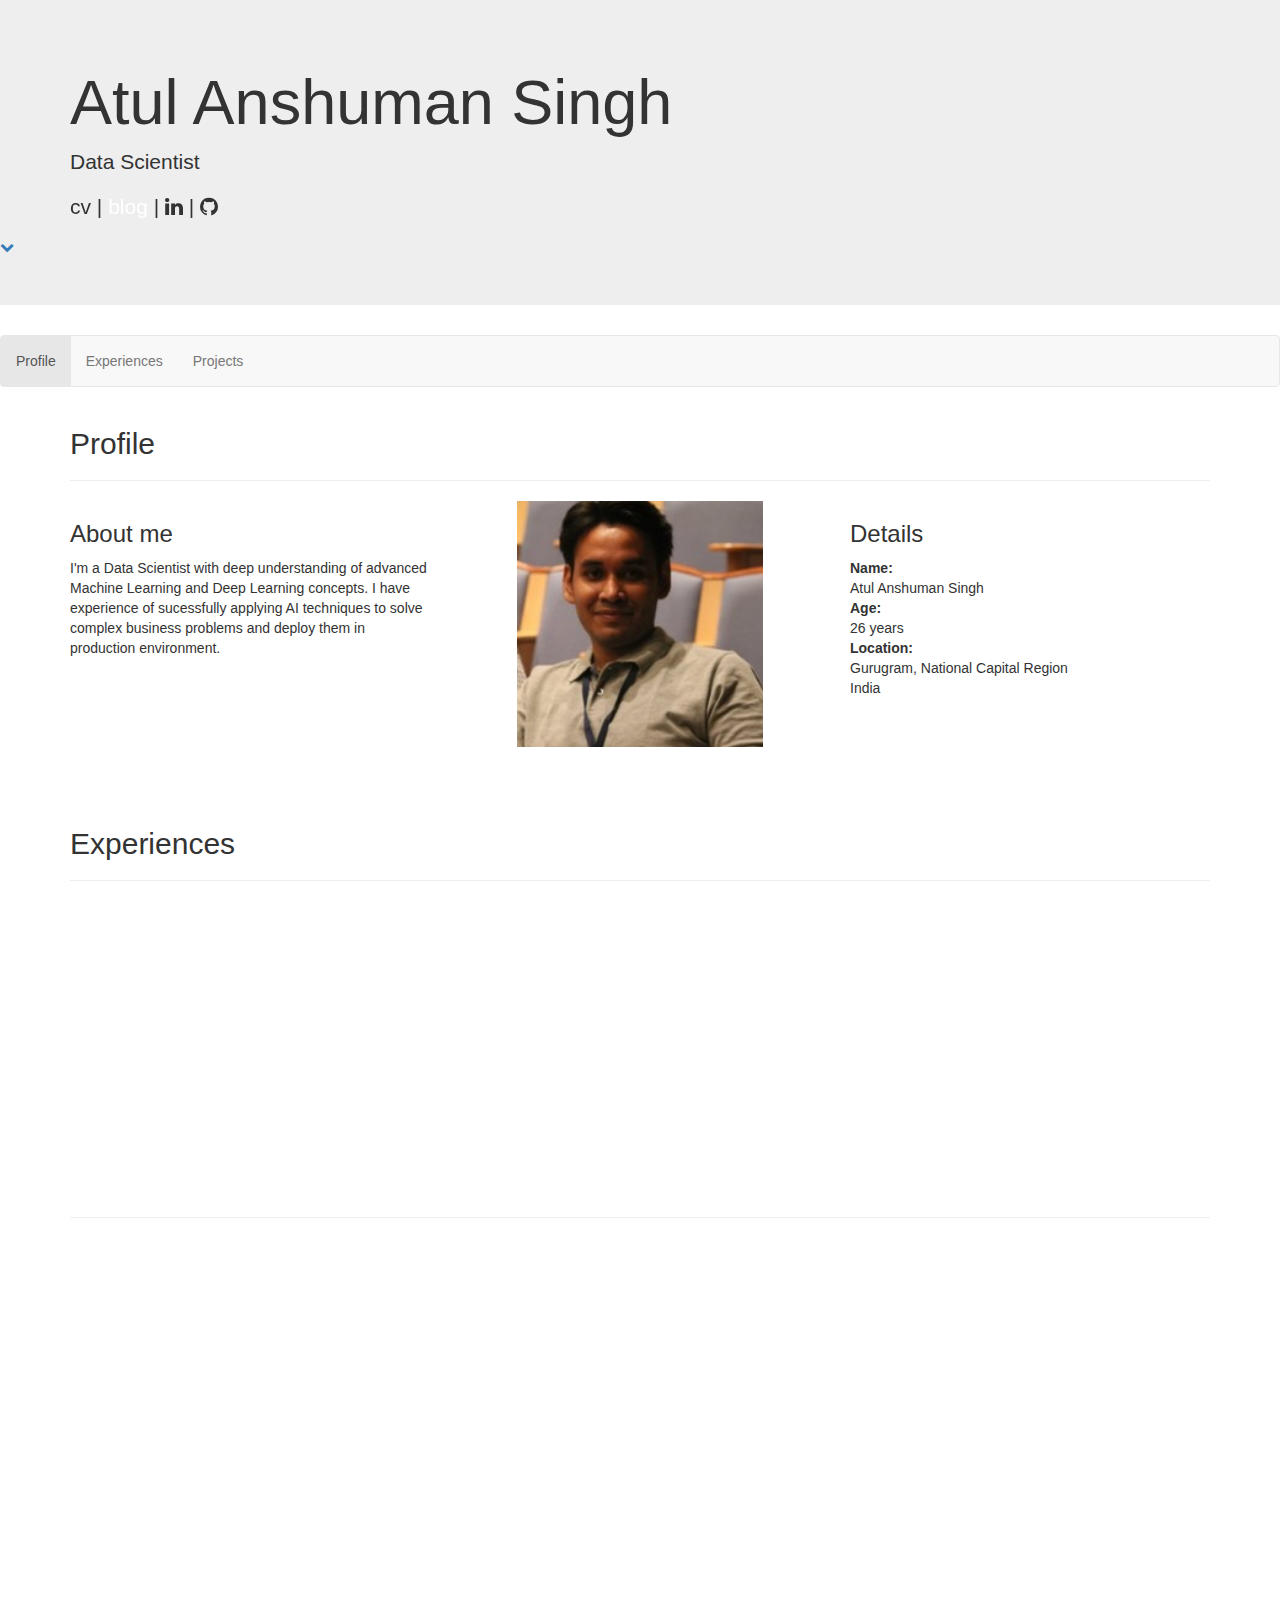
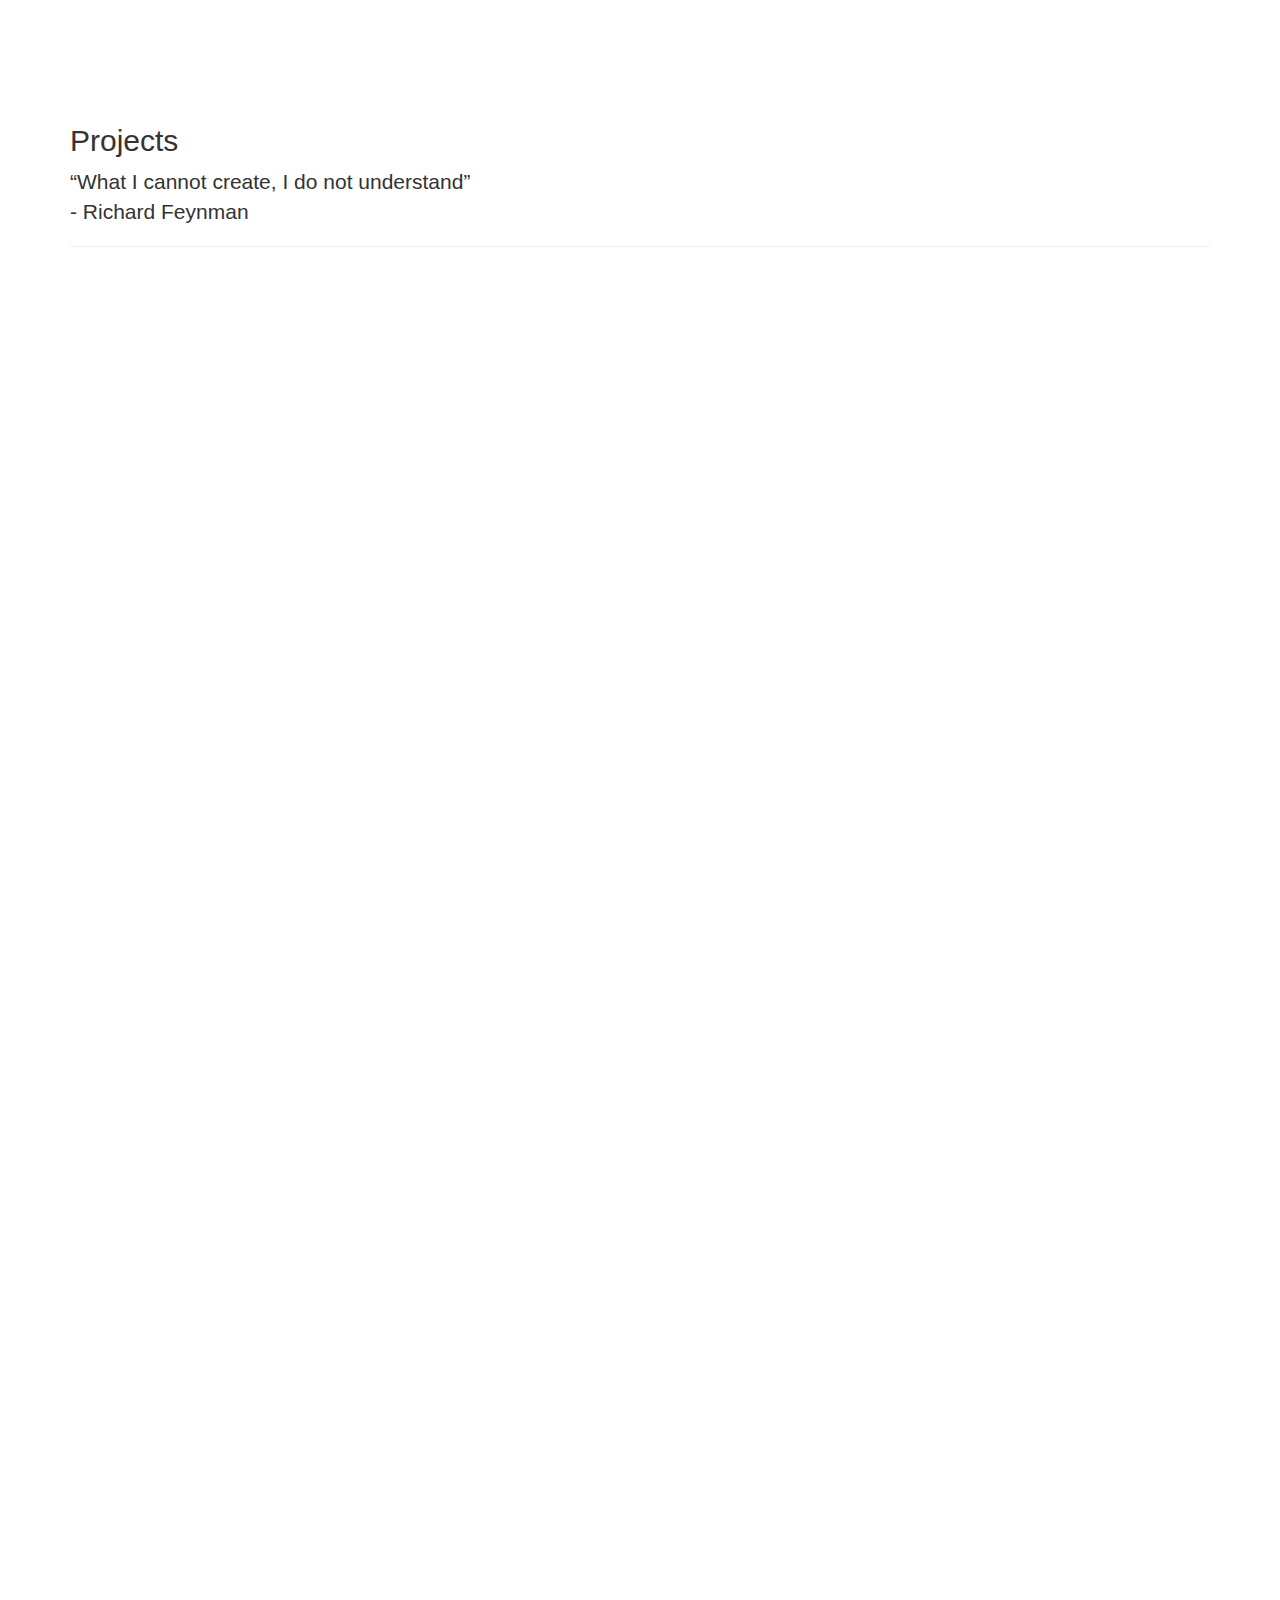
<file: Website/index.html>
<!DOCTYPE html>
<html lang="en">
	<head>
		<!-- Bootstrap core CSS -->
		<link href="http://fonts.googleapis.com/css?family=Open+Sans:300,600,700" rel="stylesheet" type="text/css" />
	  <link rel="stylesheet" href="https://maxcdn.bootstrapcdn.com/bootstrap/3.2.0/css/bootstrap.min.css">
		<link href="https://maxcdn.bootstrapcdn.com/font-awesome/4.7.0/css/font-awesome.min.css" rel="stylesheet">
		<link rel="stylesheet" href="C:/Users/u346442/Documents/Website/css/style.css">
		<link rel="stylesheet" href="https://unpkg.com/aos@2.3.1/dist/aos.css" />
		<link rel="stylesheet" media="screen" href="C:/Users/u346442/Documents/Website/css/style-particle.css">
		<link rel="stylesheet" media="screen" href="C:/Users/u346442/Documents/Website/css/type-style.css">


		<!-- JS -->
		<title> Atul Anshuman Singh - Data Scientist</title>
	</head>

	<body data-spy="scroll" data-target="#navbar-example">

		<div id = "top" class = "jumbotron" data-position="bottom right" >

			<div class = "container">
				<h1 class="line-1 anim-typewriter">Atul Anshuman Singh</h1>
				<p  class="line-2 anim-typewriter2">Data Scientist</p>
			</div>
			<div class = "container">
				<div data-aos="fade-up" data-aos-delay="2500"><p class = "lead2">cv&nbsp;|&nbsp;<a href="C:/Users/u346442/Documents/Website/blog/index.html" ><font color="#fff">blog</font></a>&nbsp;|&nbsp;<span class="fa fa-linkedin"></span>&nbsp;|&nbsp;<span class="fa fa-github"></span></p></div>
			</div>
			<!--<a href="#profile" class="scroll-down">-->
			<div class="overlay">				<!-- particles.js container -->
				<div id="particles-js"></div>
			</div>

			<a href="#profile" class="scroll-down">
				<span class="fa fa-chevron-down"></span>
			</a>
			<!-- particle effect -->
		</div>




		<nav class="navbar navbar-default" id="navbar-example" role = "navigation">
				<ul class="nav navbar-nav">
					<li class="active"><a href="#profile">Profile</a></li>
					<li><a href="#experiences">Experiences</a></li>
					<li><a href="#projects">Projects</a></li>
				</ul>
		</nav>

		<div class="background-white">
			<div id = "profile" class = "container">
				<h2>Profile</h2>

				<hr />

				<div class="row">
					<div class="col-md-4">
						<h3>About me</h3>
						<p>I'm a Data Scientist with deep understanding of advanced Machine Learning and Deep Learning concepts. I have experience of sucessfully applying AI techniques to solve complex business problems and deploy them in production environment.</p>
					</div>
					<div class="col-md-4 text-center">
						<img src="photo.jfif" alt="Atul" width="246" height="246" />
					</div>
					<div class="col-md-4">
						<h3>Details</h3>
						<p>
							<strong>Name:</strong><br />
							Atul Anshuman Singh<br />
							<strong>Age:</strong><br />
							26 years<br />
							<strong>Location:</strong><br />
							Gurugram, National Capital Region<br/>
							India</br></p>
					</div>
				</div>
			</div>

			<br>
			<br>
			<br>
		</div>
		<div class = "background-yel">


			<div id = "experiences" class = "container">
					<h2>Experiences</h2>
					<hr />

					<h3 data-aos="fade-right"> Educations </h3>
					<div class="experiences">
						<div class="experience row">
							<div data-aos="fade-right"  class="col-md-4">
								<h4>Netaji Subahs Institute of Technology, Delhi University </h4>
								<p class="experience-period">Jul 2012 - Jun 2016</p>
								<p class="experience-period">75.9 %, First Class with Distinction</p>
							</div>
							<div data-aos="fade-left"  class="col-md-8">
								<p>
									<strong>Bachelors in Engineering (B.E.), Electronics and Communications</strong>
									<span class="hidden-phone">
										<strong>Courses taken</strong>: <i>Probability, Statistics and Random Processes, Signal Processing, C++, Data Structures and Algorithms
										</i></strong></li>
									</span>
							 	</p>
							</div>
						</div>

						<div class="experience row">
							<div data-aos="fade-right" class="col-md-4">
								<h4>Kendriya Vidyalaya </h4>
								<p class="experience-period">Apr 2009 - Mar 2011</p>
							</div>
							<div data-aos="fade-left" class="col-md-8">
								<p>
									<strong>Higher Secondary School Examination - CBSE</strong>
									<span class="hidden-phone">
										Marks obtained: 89.6 %
									</span>
							 	</p>
							</div>
						</div>


						<div  class="experience row">
							<div data-aos="fade-right" class="col-md-4">
								<h4>Kendriya Vidyalaya </h4>
								<p class="experience-period">Apr 1999 - Mar 2009</p>
							</div>
							<div  data-aos="fade-left" class="col-md-8">
								<p>
									<strong>Secondary School Examination - CBSE</strong>
									<span class="hidden-phone">
										Marks obtained: 90.4 %
									</span>
								</p>
							</div>
						</div>

						<hr />

						<h3 data-aos="fade-right" > Careers </h3>

						<div class="experience row">
							<div data-aos="fade-right" class="col-md-4">
								<h4>United Airlines</h4>
								<p class="experience-period">Jun 2019 - Present</p>
							</div>
							<div data-aos="fade-left" class="col-md-8">
								<p>
									<strong>Analyst -  Data Scientist</strong>
									<span class="hidden-phone">
										<strong>Projects</strong><br>
										<strong>Travel Inspiration:</strong><br>
										<ul>
											<li>Developed Colaborative Filtering based recommendation engine to recommend inspiring destinations to United's 14M
												  customers</li>
											<li>Model generated ~ $ 3M incremental revenue in the first 3 months of deployment</li>
											<li>Project currently live at <a href = "https://www.united.com">United.com</a></li>
										</ul>
									</span>
											<span class="experience-details">
												<span class="location">
													<span class="glyphicon glyphicon-map-marker"></span>
													Gurugram, Haryana					</span>


												<span class="seperator">|</span>
												<span class="link">
													<span class="glyphicon glyphicon-link"></span>
													<a href="https://www.united.com" target="_blank">https://www.united.com</a>
												</span>
											</span>
								</p>
							</div>
						</div>

						<div class="experience row">
							<div data-aos="fade-right" class="col-md-4">
								<h4>United Airlines</h4>
								<p class="experience-period">Nov 2017 - May 2019</p>
							</div>
							<div data-aos="fade-left" class="col-md-8">
								<p>
									<strong>Analyst -  Enterpise Analytics</strong>
									<span class="hidden-phone">
										<strong>Projects</strong><br>
										<strong>Fresh Food Forecasting:</strong><br>
										<ul>
											<li>Developed GBM based regression model to predict flight level demand for fresh food</li>
											<li>Model reduced food wastage by ~70%</li>
										</ul>
									</span>
											<span class="experience-details">
												<span class="location">
													<span class="glyphicon glyphicon-map-marker"></span>
													Gurugram, Haryana					</span>


												<span class="seperator">|</span>
												<span class="link">
													<span class="glyphicon glyphicon-link"></span>
													<a href="https://www.united.com" target="_blank">https://www.united.com</a>
												</span>
											</span>
								</p>
							</div>
						</div>

						<div class="experience row">
							<div data-aos="fade-right" class="col-md-4">
								<h4>United Airlines</h4>
								<p class="experience-period">Jul 2016 - Oct 2017</p>
							</div>
							<div data-aos="fade-left" class="col-md-8">
								<p>
									<strong>Associate Analyst -  Enterpise Analytics</strong>
									<span class="hidden-phone">
										<strong>Projects</strong><br>
										<strong>Fresh Food Forecasting:</strong><br>
										<ul>
											<li>Developed GBM based regression model to predict flight level demand for fresh food</li>
											<li>Model reduced food wastage from avg. ~62% to ~18% per flight</li>
										</ul>
									</span>
											<span class="experience-details">
												<span class="location">
													<span class="glyphicon glyphicon-map-marker"></span>
													Gurugram, Haryana					</span>


												<span class="seperator">|</span>
												<span class="link">
													<span class="glyphicon glyphicon-link"></span>
													<a href="https://www.united.com" target="_blank">https://www.united.com</a>
												</span>
											</span>
								</p>
							</div>
						</div>
					</div>
		   </div>
		 </div>
	 </div>

	 <div class = "background-white">
		 <div id="projects" class="container">
				<h2>Projects</h2>
				<p class = "lead">&ldquo;What I cannot create, I do not understand&rdquo;<br /> - Richard Feynman
				</p>
				<hr />


				<div class = "row">
					 <div data-aos="fade-right" class="col-md-6 col-sm-12 col-xs-12">
							 <div class="flip-card">
							   <div class="flip-card-inner">
							     <div class="flip-card-front" style="padding-top:20%;">
							       <h3 style="color:white;">Seq2Seq Neural Machine Translation</h3>
							     </div>
							     <div class="flip-card-back" style="padding-top:15%;">
							       <a href="https://github.com/AtulAnshumanSingh/Neural-Machine-Translation"><span class="fa fa-github" style="font-size:120px; color:white;"></span></a>
							     </div>
							   </div>
							 </div>
				 	 </div>

					 <div data-aos="fade-left" class="col-md-6 col-sm-12 col-xs-12">
						 <div class="flip-card">
							 <div class="flip-card-inner">
								 <div class="flip-card-front" style="padding-top:20%;">
									 <h3 style="color:white;">Transformer Based Neural Machine Translation</h3>
								 </div>
								 <div class="flip-card-back" style="padding-top:15%;">
									 <a href="https://github.com/AtulAnshumanSingh/Neural-Machine-Translation"><span class="fa fa-github" style="font-size:120px; color:white;"></span></a>
								 </div>
							 </div>
						 </div>
					 </div>
				</div>
				<div class = "row">
					 <div data-aos="fade-right" class="col-md-6 col-sm-12 col-xs-12">
							 <div class="flip-card">
							   <div class="flip-card-inner">
							     <div class="flip-card-front" style="padding-top:15%;">
							       <h3 style="color:white;">Sequential Minimal Optimzation Based Support Vector Machine</h3>
							     </div>
							     <div class="flip-card-back" style="padding-top:15%;">
							      <a href="https://github.com/AtulAnshumanSingh/support-vector-machines/blob/master/Implementing%20SVM%20using%20SMO%20algorithm.ipynb"><span class="fa fa-github" style="font-size:120px; color:white;"></span></a>
							     </div>
							   </div>
							 </div>
				 	 </div>

					 <div data-aos="fade-left" class="col-md-6 col-sm-12 col-xs-12">
						 <div class="flip-card">
							 <div class="flip-card-inner">
								 <div class="flip-card-front" style="padding-top:20%;">
									 <h3 style="color:white;">Gradient Boosting Machine: AdaBoost</h3>
								 </div>
								 <div class="flip-card-back" style="padding-top:15%;">
									 <a href="https://github.com/AtulAnshumanSingh/gradient-boosting-implementation/blob/master/An%20Implementation%20of%20Gradient%20Boosting%20Machine%20-%20AdaBoost%20From%20Scratch.ipynb"><span class="fa fa-github" style="font-size:120px; color:white;"></span></a>
								 </div>
							 </div>
						 </div>
					 </div>
				</div>

				<div class = "row">
					 <div data-aos="fade-right" class="col-md-6 col-sm-12 col-xs-12">
							 <div class="flip-card">
								 <div class="flip-card-inner">
									 <div class="flip-card-front" style="padding-top:15%;">
										 <h3 style="color:white;">Singular Value Decomposition</h3>
									 </div>
									 <div class="flip-card-back" style="padding-top:15%;">
										<a href="https://github.com/AtulAnshumanSingh/singular-value-decomposition/blob/master/Implementing%20Singular%20Value%20Decomposition%20algorithm%20with%20application%20to%20Linear%20Regression%20analysis.ipynb"><span class="fa fa-github" style="font-size:120px; color:white;"></span></a>
									 </div>
								 </div>
							 </div>
					 </div>

					 <div data-aos="fade-left" class="col-md-6 col-sm-12 col-xs-12">
						 <div class="flip-card">
							 <div class="flip-card-inner">
								 <div class="flip-card-front" style="padding-top:20%;">
									 <h3 style="color:white;">SVM Using Predictor Corrector Interior Point Method</h3>
								 </div>
								 <div class="flip-card-back" style="padding-top:15%;">
									 <a href="https://github.com/AtulAnshumanSingh/svm-bunch-kaufman/blob/master/svm.py"><span class="fa fa-github" style="font-size:120px; color:white;"></span></a>
								 </div>
							 </div>
						 </div>
					 </div>
				</div>

				<div class = "row">
					 <div data-aos="fade-right" class="col-md-6 col-sm-12 col-xs-12">
							 <div class="flip-card">
								 <div class="flip-card-inner">
									 <div class="flip-card-front" style="padding-top:15%;">
										 <h3 style="color:white;">Bunch-Kaufman LDL Decomposition</h3>
									 </div>
									 <div class="flip-card-back" style="padding-top:15%;">
										<a href="https://github.com/AtulAnshumanSingh/svm-bunch-kaufman/blob/master/BunchKaufman.py"><span class="fa fa-github" style="font-size:120px; color:white;"></span></a>
									 </div>
								 </div>
							 </div>
					 </div>

					 <div data-aos="fade-left" class="col-md-6 col-sm-12 col-xs-12">
						 <div class="flip-card">
							 <div class="flip-card-inner">
								 <div class="flip-card-front" style="padding-top:20%;">
									 <h3 style="color:white;">Simple Autoencoder</h3>
								 </div>
								 <div class="flip-card-back" style="padding-top:15%;">
									 <a href="https://github.com/AtulAnshumanSingh/Deep-Learning-Projects/blob/master/Autoencoder/AutoEncoder.ipynb"><span class="fa fa-github" style="font-size:120px; color:white;"></span></a>
								 </div>
							 </div>
						 </div>
					 </div>
				</div>

				<div class = "row">
					 <div data-aos="fade-right" class="col-md-6 col-sm-12 col-xs-12">
							 <div class="flip-card">
								 <div class="flip-card-inner">
									 <div class="flip-card-front" style="padding-top:15%;">
										 <h3 style="color:white;">Simple Generative Adverserial Network</h3>
									 </div>
									 <div class="flip-card-back" style="padding-top:15%;">
										<a href="https://github.com/AtulAnshumanSingh/Deep-Learning-Projects/blob/master/GAN/GAN_MNIST_Implementation_in_Tensorflow.ipynb"><span class="fa fa-github" style="font-size:120px; color:white;"></span></a>
									 </div>
								 </div>
							 </div>
					 </div>

					 <div data-aos="fade-left" class="col-md-6 col-sm-12 col-xs-12">
						 <div class="flip-card">
							 <div class="flip-card-inner">
								 <div class="flip-card-front" style="padding-top:20%;">
									 <h3 style="color:white;">VGG 19 Based Neural Style Transfer</h3>
								 </div>
								 <div class="flip-card-back" style="padding-top:15%;">
									 <a href="https://github.com/AtulAnshumanSingh/Deep-Learning-Projects/blob/master/Neural%20Style%20Transfer/Neural_Style_Transfer_VGG.ipynb"><span class="fa fa-github" style="font-size:120px; color:white;"></span></a>
								 </div>
							 </div>
						 </div>
					 </div>
				</div>
		 </div>
 	</div>
	<script src="http://ajax.googleapis.com/ajax/libs/jquery/1.10.2/jquery.min.js"></script>
	<script src="https://cdnjs.cloudflare.com/ajax/libs/popper.js/1.14.7/umd/popper.min.js"></script>
	<script src="https://maxcdn.bootstrapcdn.com/bootstrap/3.2.0/js/bootstrap.min.js"></script>
	<script src="C:/Users/u346442/Documents/Website/js/script.js"></script>


	<script src="https://unpkg.com/aos@2.3.1/dist/aos.js"></script>

	<script>
		AOS.init();
	</script>

	<!-- Paticle js -->
	<script src="C:/Users/u346442/Documents/Website/particles.js"></script>
	<script src="C:/Users/u346442/Documents/Website/js/app.js"></script>

	<!-- stats.js -->
	<script src="C:/Users/u346442/Documents/Website/js/lib/stats.js"></script>

	</body>
</html>
</file>
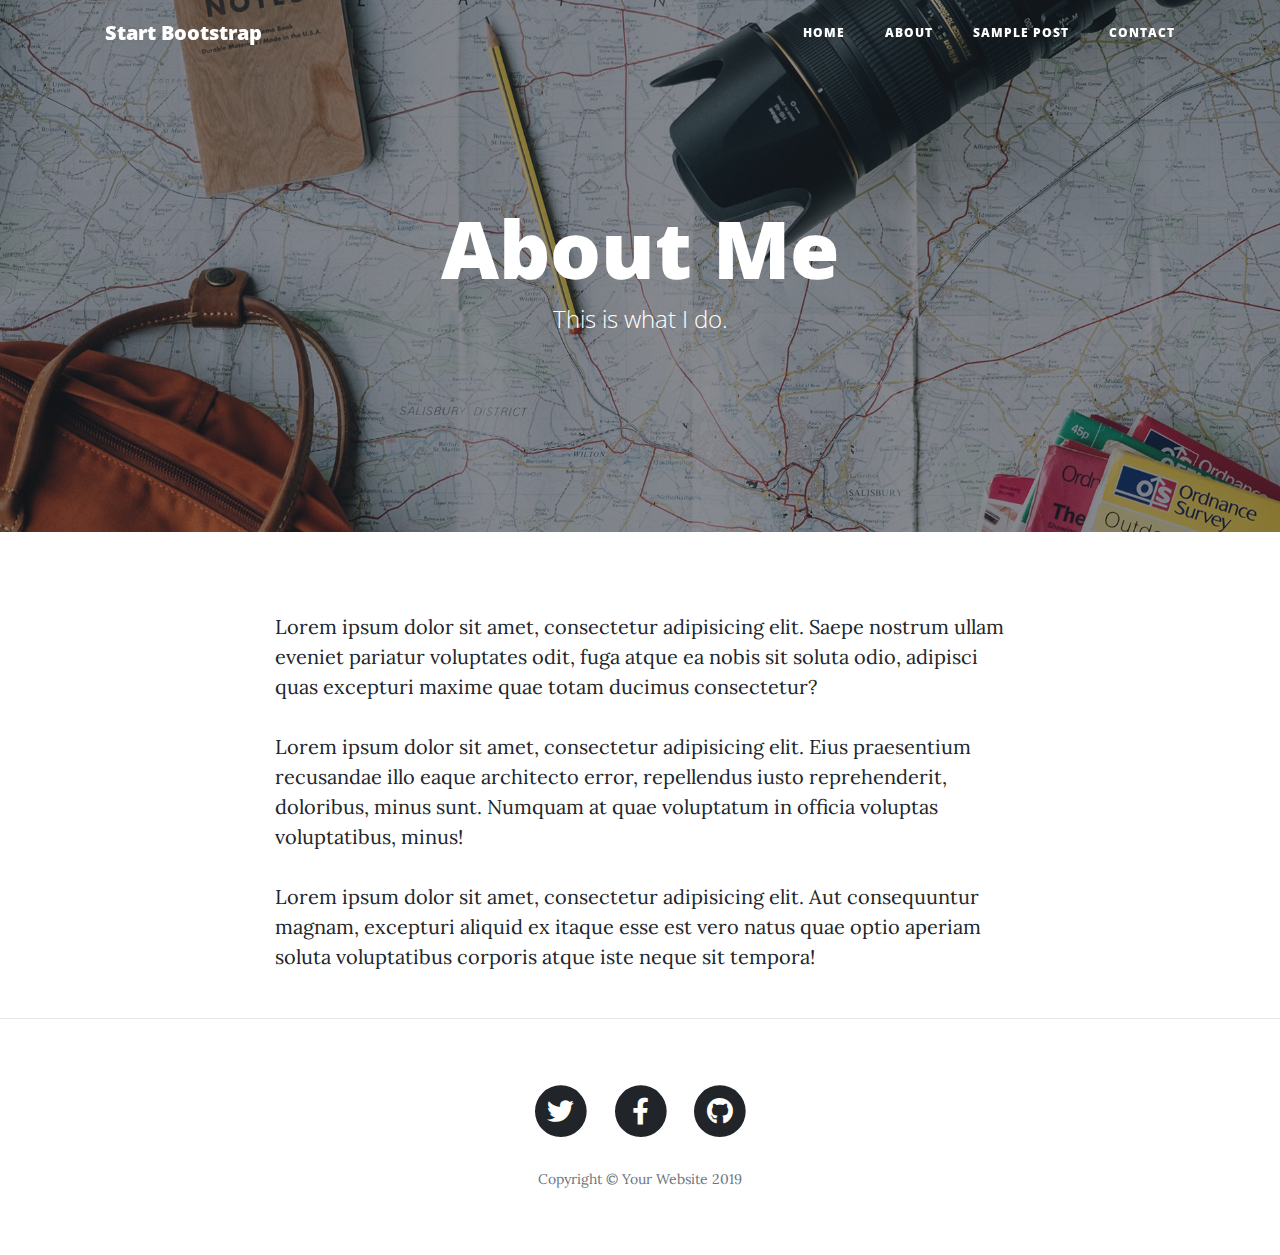
<file: blog/about.html>
<!DOCTYPE html>
<html lang="en">

<head>

  <meta charset="utf-8">
  <meta name="viewport" content="width=device-width, initial-scale=1, shrink-to-fit=no">
  <meta name="description" content="">
  <meta name="author" content="">

  <title>Clean Blog - Start Bootstrap Theme</title>

  <!-- Bootstrap core CSS -->
  <link href="vendor/bootstrap/css/bootstrap.min.css" rel="stylesheet">

  <!-- Custom fonts for this template -->
  <link href="vendor/fontawesome-free/css/all.min.css" rel="stylesheet" type="text/css">
  <link href='https://fonts.googleapis.com/css?family=Lora:400,700,400italic,700italic' rel='stylesheet' type='text/css'>
  <link href='https://fonts.googleapis.com/css?family=Open+Sans:300italic,400italic,600italic,700italic,800italic,400,300,600,700,800' rel='stylesheet' type='text/css'>

  <!-- Custom styles for this template -->
  <link href="css/clean-blog.min.css" rel="stylesheet">

</head>

<body>

  <!-- Navigation -->
  <nav class="navbar navbar-expand-lg navbar-light fixed-top" id="mainNav">
    <div class="container">
      <a class="navbar-brand" href="index.html">Start Bootstrap</a>
      <button class="navbar-toggler navbar-toggler-right" type="button" data-toggle="collapse" data-target="#navbarResponsive" aria-controls="navbarResponsive" aria-expanded="false" aria-label="Toggle navigation">
        Menu
        <i class="fas fa-bars"></i>
      </button>
      <div class="collapse navbar-collapse" id="navbarResponsive">
        <ul class="navbar-nav ml-auto">
          <li class="nav-item">
            <a class="nav-link" href="index.html">Home</a>
          </li>
          <li class="nav-item">
            <a class="nav-link" href="about.html">About</a>
          </li>
          <li class="nav-item">
            <a class="nav-link" href="post.html">Sample Post</a>
          </li>
          <li class="nav-item">
            <a class="nav-link" href="contact.html">Contact</a>
          </li>
        </ul>
      </div>
    </div>
  </nav>

  <!-- Page Header -->
  <header class="masthead" style="background-image: url('img/about-bg.jpg')">
    <div class="overlay"></div>
    <div class="container">
      <div class="row">
        <div class="col-lg-8 col-md-10 mx-auto">
          <div class="page-heading">
            <h1>About Me</h1>
            <span class="subheading">This is what I do.</span>
          </div>
        </div>
      </div>
    </div>
  </header>

  <!-- Main Content -->
  <div class="container">
    <div class="row">
      <div class="col-lg-8 col-md-10 mx-auto">
        <p>Lorem ipsum dolor sit amet, consectetur adipisicing elit. Saepe nostrum ullam eveniet pariatur voluptates odit, fuga atque ea nobis sit soluta odio, adipisci quas excepturi maxime quae totam ducimus consectetur?</p>
        <p>Lorem ipsum dolor sit amet, consectetur adipisicing elit. Eius praesentium recusandae illo eaque architecto error, repellendus iusto reprehenderit, doloribus, minus sunt. Numquam at quae voluptatum in officia voluptas voluptatibus, minus!</p>
        <p>Lorem ipsum dolor sit amet, consectetur adipisicing elit. Aut consequuntur magnam, excepturi aliquid ex itaque esse est vero natus quae optio aperiam soluta voluptatibus corporis atque iste neque sit tempora!</p>
      </div>
    </div>
  </div>

  <hr>

  <!-- Footer -->
  <footer>
    <div class="container">
      <div class="row">
        <div class="col-lg-8 col-md-10 mx-auto">
          <ul class="list-inline text-center">
            <li class="list-inline-item">
              <a href="#">
                <span class="fa-stack fa-lg">
                  <i class="fas fa-circle fa-stack-2x"></i>
                  <i class="fab fa-twitter fa-stack-1x fa-inverse"></i>
                </span>
              </a>
            </li>
            <li class="list-inline-item">
              <a href="#">
                <span class="fa-stack fa-lg">
                  <i class="fas fa-circle fa-stack-2x"></i>
                  <i class="fab fa-facebook-f fa-stack-1x fa-inverse"></i>
                </span>
              </a>
            </li>
            <li class="list-inline-item">
              <a href="#">
                <span class="fa-stack fa-lg">
                  <i class="fas fa-circle fa-stack-2x"></i>
                  <i class="fab fa-github fa-stack-1x fa-inverse"></i>
                </span>
              </a>
            </li>
          </ul>
          <p class="copyright text-muted">Copyright &copy; Your Website 2019</p>
        </div>
      </div>
    </div>
  </footer>

  <!-- Bootstrap core JavaScript -->
  <script src="vendor/jquery/jquery.min.js"></script>
  <script src="vendor/bootstrap/js/bootstrap.bundle.min.js"></script>

  <!-- Custom scripts for this template -->
  <script src="js/clean-blog.min.js"></script>

</body>

</html>
</file>
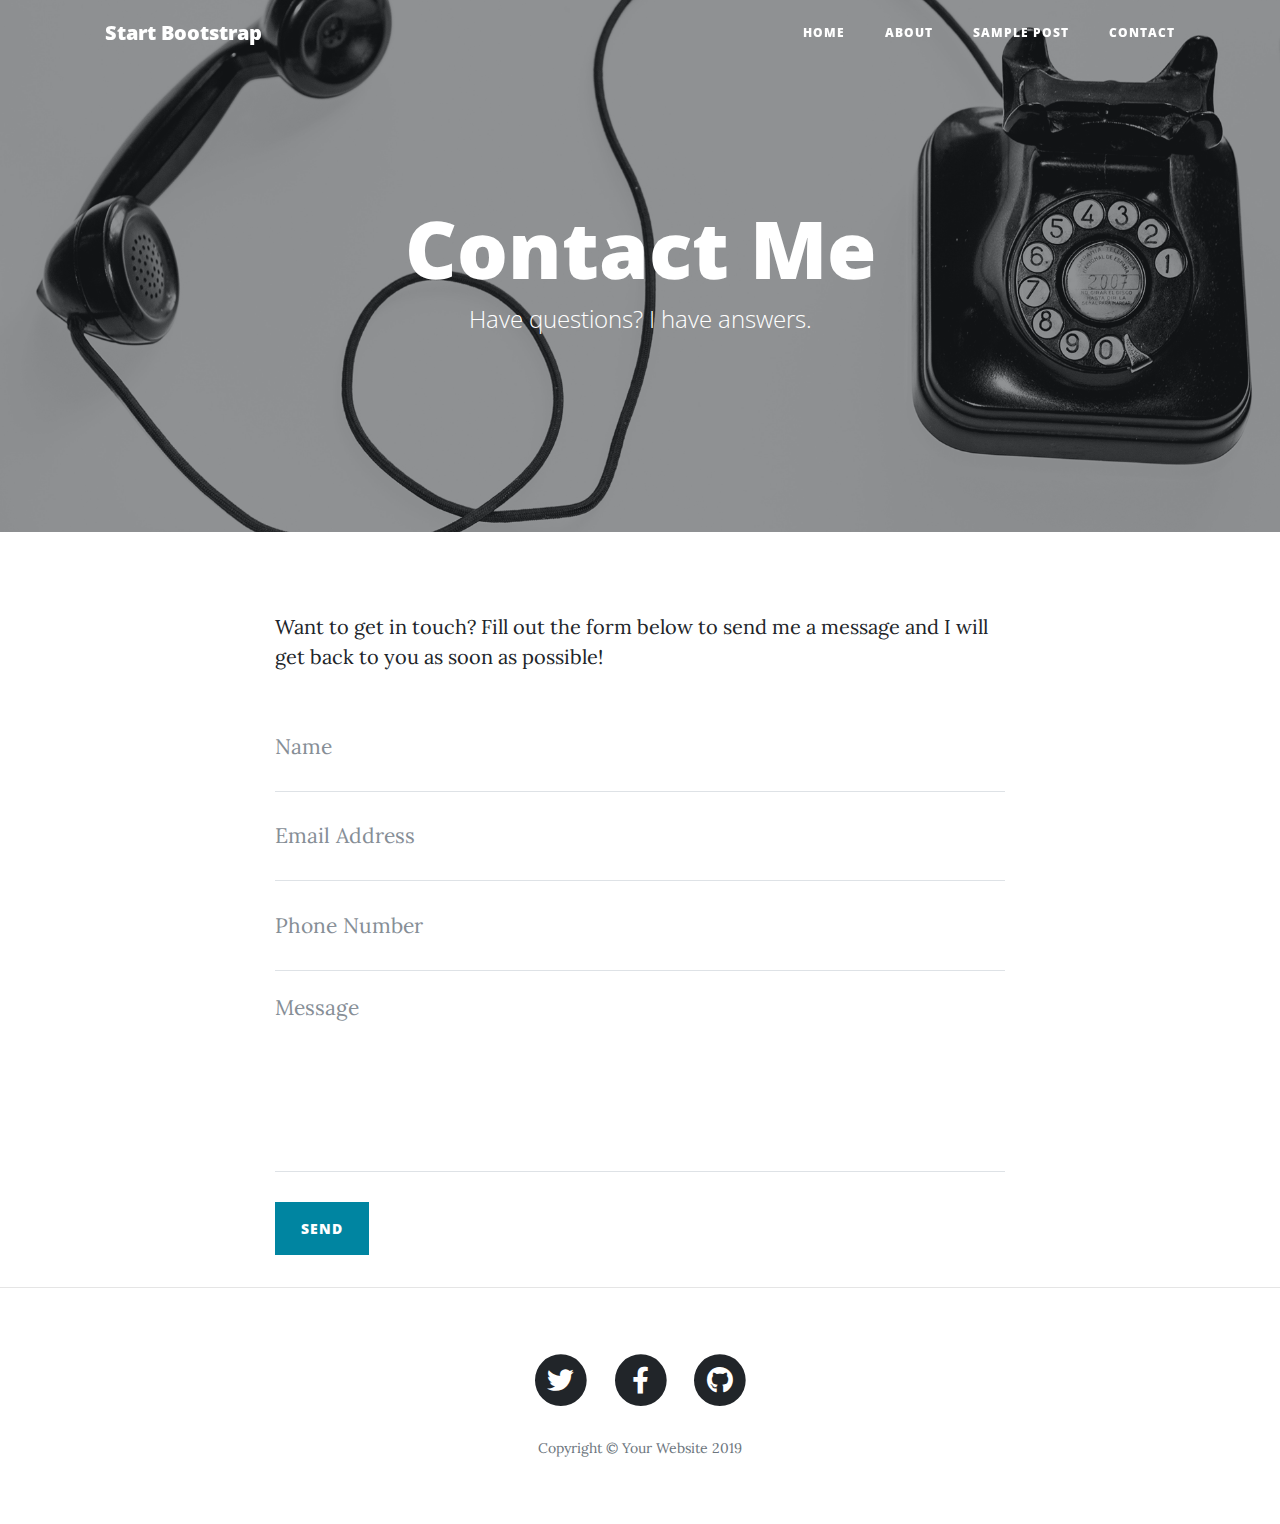
<file: blog/contact.html>
<!DOCTYPE html>
<html lang="en">

<head>

  <meta charset="utf-8">
  <meta name="viewport" content="width=device-width, initial-scale=1, shrink-to-fit=no">
  <meta name="description" content="">
  <meta name="author" content="">

  <title>Clean Blog - Start Bootstrap Theme</title>

  <!-- Bootstrap core CSS -->
  <link href="vendor/bootstrap/css/bootstrap.min.css" rel="stylesheet">

  <!-- Custom fonts for this template -->
  <link href="vendor/fontawesome-free/css/all.min.css" rel="stylesheet" type="text/css">
  <link href='https://fonts.googleapis.com/css?family=Lora:400,700,400italic,700italic' rel='stylesheet' type='text/css'>
  <link href='https://fonts.googleapis.com/css?family=Open+Sans:300italic,400italic,600italic,700italic,800italic,400,300,600,700,800' rel='stylesheet' type='text/css'>

  <!-- Custom styles for this template -->
  <link href="css/clean-blog.min.css" rel="stylesheet">

</head>

<body>

  <!-- Navigation -->
  <nav class="navbar navbar-expand-lg navbar-light fixed-top" id="mainNav">
    <div class="container">
      <a class="navbar-brand" href="index.html">Start Bootstrap</a>
      <button class="navbar-toggler navbar-toggler-right" type="button" data-toggle="collapse" data-target="#navbarResponsive" aria-controls="navbarResponsive" aria-expanded="false" aria-label="Toggle navigation">
        Menu
        <i class="fas fa-bars"></i>
      </button>
      <div class="collapse navbar-collapse" id="navbarResponsive">
        <ul class="navbar-nav ml-auto">
          <li class="nav-item">
            <a class="nav-link" href="index.html">Home</a>
          </li>
          <li class="nav-item">
            <a class="nav-link" href="about.html">About</a>
          </li>
          <li class="nav-item">
            <a class="nav-link" href="post.html">Sample Post</a>
          </li>
          <li class="nav-item">
            <a class="nav-link" href="contact.html">Contact</a>
          </li>
        </ul>
      </div>
    </div>
  </nav>

  <!-- Page Header -->
  <header class="masthead" style="background-image: url('img/contact-bg.jpg')">
    <div class="overlay"></div>
    <div class="container">
      <div class="row">
        <div class="col-lg-8 col-md-10 mx-auto">
          <div class="page-heading">
            <h1>Contact Me</h1>
            <span class="subheading">Have questions? I have answers.</span>
          </div>
        </div>
      </div>
    </div>
  </header>

  <!-- Main Content -->
  <div class="container">
    <div class="row">
      <div class="col-lg-8 col-md-10 mx-auto">
        <p>Want to get in touch? Fill out the form below to send me a message and I will get back to you as soon as possible!</p>
        <!-- Contact Form - Enter your email address on line 19 of the mail/contact_me.php file to make this form work. -->
        <!-- WARNING: Some web hosts do not allow emails to be sent through forms to common mail hosts like Gmail or Yahoo. It's recommended that you use a private domain email address! -->
        <!-- To use the contact form, your site must be on a live web host with PHP! The form will not work locally! -->
        <form name="sentMessage" id="contactForm" novalidate>
          <div class="control-group">
            <div class="form-group floating-label-form-group controls">
              <label>Name</label>
              <input type="text" class="form-control" placeholder="Name" id="name" required data-validation-required-message="Please enter your name.">
              <p class="help-block text-danger"></p>
            </div>
          </div>
          <div class="control-group">
            <div class="form-group floating-label-form-group controls">
              <label>Email Address</label>
              <input type="email" class="form-control" placeholder="Email Address" id="email" required data-validation-required-message="Please enter your email address.">
              <p class="help-block text-danger"></p>
            </div>
          </div>
          <div class="control-group">
            <div class="form-group col-xs-12 floating-label-form-group controls">
              <label>Phone Number</label>
              <input type="tel" class="form-control" placeholder="Phone Number" id="phone" required data-validation-required-message="Please enter your phone number.">
              <p class="help-block text-danger"></p>
            </div>
          </div>
          <div class="control-group">
            <div class="form-group floating-label-form-group controls">
              <label>Message</label>
              <textarea rows="5" class="form-control" placeholder="Message" id="message" required data-validation-required-message="Please enter a message."></textarea>
              <p class="help-block text-danger"></p>
            </div>
          </div>
          <br>
          <div id="success"></div>
          <div class="form-group">
            <button type="submit" class="btn btn-primary" id="sendMessageButton">Send</button>
          </div>
        </form>
      </div>
    </div>
  </div>

  <hr>

  <!-- Footer -->
  <footer>
    <div class="container">
      <div class="row">
        <div class="col-lg-8 col-md-10 mx-auto">
          <ul class="list-inline text-center">
            <li class="list-inline-item">
              <a href="#">
                <span class="fa-stack fa-lg">
                  <i class="fas fa-circle fa-stack-2x"></i>
                  <i class="fab fa-twitter fa-stack-1x fa-inverse"></i>
                </span>
              </a>
            </li>
            <li class="list-inline-item">
              <a href="#">
                <span class="fa-stack fa-lg">
                  <i class="fas fa-circle fa-stack-2x"></i>
                  <i class="fab fa-facebook-f fa-stack-1x fa-inverse"></i>
                </span>
              </a>
            </li>
            <li class="list-inline-item">
              <a href="#">
                <span class="fa-stack fa-lg">
                  <i class="fas fa-circle fa-stack-2x"></i>
                  <i class="fab fa-github fa-stack-1x fa-inverse"></i>
                </span>
              </a>
            </li>
          </ul>
          <p class="copyright text-muted">Copyright &copy; Your Website 2019</p>
        </div>
      </div>
    </div>
  </footer>

  <!-- Bootstrap core JavaScript -->
  <script src="vendor/jquery/jquery.min.js"></script>
  <script src="vendor/bootstrap/js/bootstrap.bundle.min.js"></script>

  <!-- Contact Form JavaScript -->
  <script src="js/jqBootstrapValidation.js"></script>
  <script src="js/contact_me.js"></script>

  <!-- Custom scripts for this template -->
  <script src="js/clean-blog.min.js"></script>

</body>

</html>
</file>
<file: blog/css/clean-blog.min.css>
/*!
 * Start Bootstrap - Clean Blog v5.0.8 (https://startbootstrap.com/template-overviews/clean-blog)
 * Copyright 2013-2019 Start Bootstrap
 * Licensed under MIT (https://github.com/BlackrockDigital/startbootstrap-clean-blog/blob/master/LICENSE)
 */body{font-size:20px;color:#212529;font-family:Lora,'Times New Roman',serif}p{line-height:1.5;margin:30px 0}p a{text-decoration:underline}h1,h2,h3,h4,h5,h6{font-weight:800;font-family:'Open Sans','Helvetica Neue',Helvetica,Arial,sans-serif}a{color:#212529;transition:all .2s}a:focus,a:hover{color:#0085a1}blockquote{font-style:italic;color:#868e96}.section-heading{font-size:36px;font-weight:700;margin-top:60px}.caption{font-size:14px;font-style:italic;display:block;margin:0;padding:10px;text-align:center;border-bottom-right-radius:5px;border-bottom-left-radius:5px}::-moz-selection{color:#fff;background:#0085a1;text-shadow:none}::selection{color:#fff;background:#0085a1;text-shadow:none}img::-moz-selection{color:#fff;background:0 0}img::selection{color:#fff;background:0 0}img::-moz-selection{color:#fff;background:0 0}#mainNav{position:absolute;border-bottom:1px solid #e9ecef;background-color:#fff;font-family:'Open Sans','Helvetica Neue',Helvetica,Arial,sans-serif}#mainNav .navbar-brand{font-weight:800;color:#343a40}#mainNav .navbar-toggler{font-size:12px;font-weight:800;padding:13px;text-transform:uppercase;color:#343a40}#mainNav .navbar-nav>li.nav-item>a{font-size:12px;font-weight:800;letter-spacing:1px;text-transform:uppercase}@media only screen and (min-width:992px){#mainNav{border-bottom:1px solid transparent;background:0 0}#mainNav .navbar-brand{padding:10px 20px;color:#fff}#mainNav .navbar-brand:focus,#mainNav .navbar-brand:hover{color:rgba(255,255,255,.8)}#mainNav .navbar-nav>li.nav-item>a{padding:10px 20px;color:#fff}#mainNav .navbar-nav>li.nav-item>a:focus,#mainNav .navbar-nav>li.nav-item>a:hover{color:rgba(255,255,255,.8)}}@media only screen and (min-width:992px){#mainNav{transition:background-color .2s;transform:translate3d(0,0,0);-webkit-backface-visibility:hidden}#mainNav.is-fixed{position:fixed;top:-67px;transition:transform .2s;border-bottom:1px solid #fff;background-color:rgba(255,255,255,.9)}#mainNav.is-fixed .navbar-brand{color:#212529}#mainNav.is-fixed .navbar-brand:focus,#mainNav.is-fixed .navbar-brand:hover{color:#0085a1}#mainNav.is-fixed .navbar-nav>li.nav-item>a{color:#212529}#mainNav.is-fixed .navbar-nav>li.nav-item>a:focus,#mainNav.is-fixed .navbar-nav>li.nav-item>a:hover{color:#0085a1}#mainNav.is-visible{transform:translate3d(0,100%,0)}}header.masthead{margin-bottom:50px;background:no-repeat center center;background-color:#868e96;background-attachment:scroll;position:relative;background-size:cover}header.masthead .overlay{position:absolute;top:0;left:0;height:100%;width:100%;background-color:#212529;opacity:.5}header.masthead .page-heading,header.masthead .post-heading,header.masthead .site-heading{padding:200px 0 150px;color:#fff}@media only screen and (min-width:768px){header.masthead .page-heading,header.masthead .post-heading,header.masthead .site-heading{padding:200px 0}}header.masthead .page-heading,header.masthead .site-heading{text-align:center}header.masthead .page-heading h1,header.masthead .site-heading h1{font-size:50px;margin-top:0}header.masthead .page-heading .subheading,header.masthead .site-heading .subheading{font-size:24px;font-weight:300;line-height:1.1;display:block;margin:10px 0 0;font-family:'Open Sans','Helvetica Neue',Helvetica,Arial,sans-serif}@media only screen and (min-width:768px){header.masthead .page-heading h1,header.masthead .site-heading h1{font-size:80px}}header.masthead .post-heading h1{font-size:35px}header.masthead .post-heading .meta,header.masthead .post-heading .subheading{line-height:1.1;display:block}header.masthead .post-heading .subheading{font-size:24px;font-weight:600;margin:10px 0 30px;font-family:'Open Sans','Helvetica Neue',Helvetica,Arial,sans-serif}header.masthead .post-heading .meta{font-size:20px;font-weight:300;font-style:italic;font-family:Lora,'Times New Roman',serif}header.masthead .post-heading .meta a{color:#fff}@media only screen and (min-width:768px){header.masthead .post-heading h1{font-size:55px}header.masthead .post-heading .subheading{font-size:30px}}.post-preview>a{color:#212529}.post-preview>a:focus,.post-preview>a:hover{text-decoration:none;color:#0085a1}.post-preview>a>.post-title{font-size:30px;margin-top:30px;margin-bottom:10px}.post-preview>a>.post-subtitle{font-weight:300;margin:0 0 10px}.post-preview>.post-meta{font-size:18px;font-style:italic;margin-top:0;color:#868e96}.post-preview>.post-meta>a{text-decoration:none;color:#212529}.post-preview>.post-meta>a:focus,.post-preview>.post-meta>a:hover{text-decoration:underline;color:#0085a1}@media only screen and (min-width:768px){.post-preview>a>.post-title{font-size:36px}}.floating-label-form-group{font-size:14px;position:relative;margin-bottom:0;padding-bottom:.5em;border-bottom:1px solid #dee2e6}.floating-label-form-group input,.floating-label-form-group textarea{font-size:1.5em;position:relative;z-index:1;padding:0;resize:none;border:none;border-radius:0;background:0 0;box-shadow:none!important;font-family:Lora,'Times New Roman',serif}.floating-label-form-group input::-webkit-input-placeholder,.floating-label-form-group textarea::-webkit-input-placeholder{color:#868e96;font-family:Lora,'Times New Roman',serif}.floating-label-form-group label{font-size:.85em;line-height:1.764705882em;position:relative;z-index:0;top:2em;display:block;margin:0;transition:top .3s ease,opacity .3s ease;vertical-align:middle;vertical-align:baseline;opacity:0}.floating-label-form-group .help-block{margin:15px 0}.floating-label-form-group-with-value label{top:0;opacity:1}.floating-label-form-group-with-focus label{color:#0085a1}form .form-group:first-child .floating-label-form-group{border-top:1px solid #dee2e6}footer{padding:50px 0 65px}footer .list-inline{margin:0;padding:0}footer .copyright{font-size:14px;margin-bottom:0;text-align:center}.btn{font-size:14px;font-weight:800;padding:15px 25px;letter-spacing:1px;text-transform:uppercase;border-radius:0;font-family:'Open Sans','Helvetica Neue',Helvetica,Arial,sans-serif}.btn-primary{background-color:#0085a1;border-color:#0085a1}.btn-primary:active,.btn-primary:focus,.btn-primary:hover{color:#fff;background-color:#00657b!important;border-color:#00657b!important}.btn-lg{font-size:16px;padding:25px 35px}
</file>
